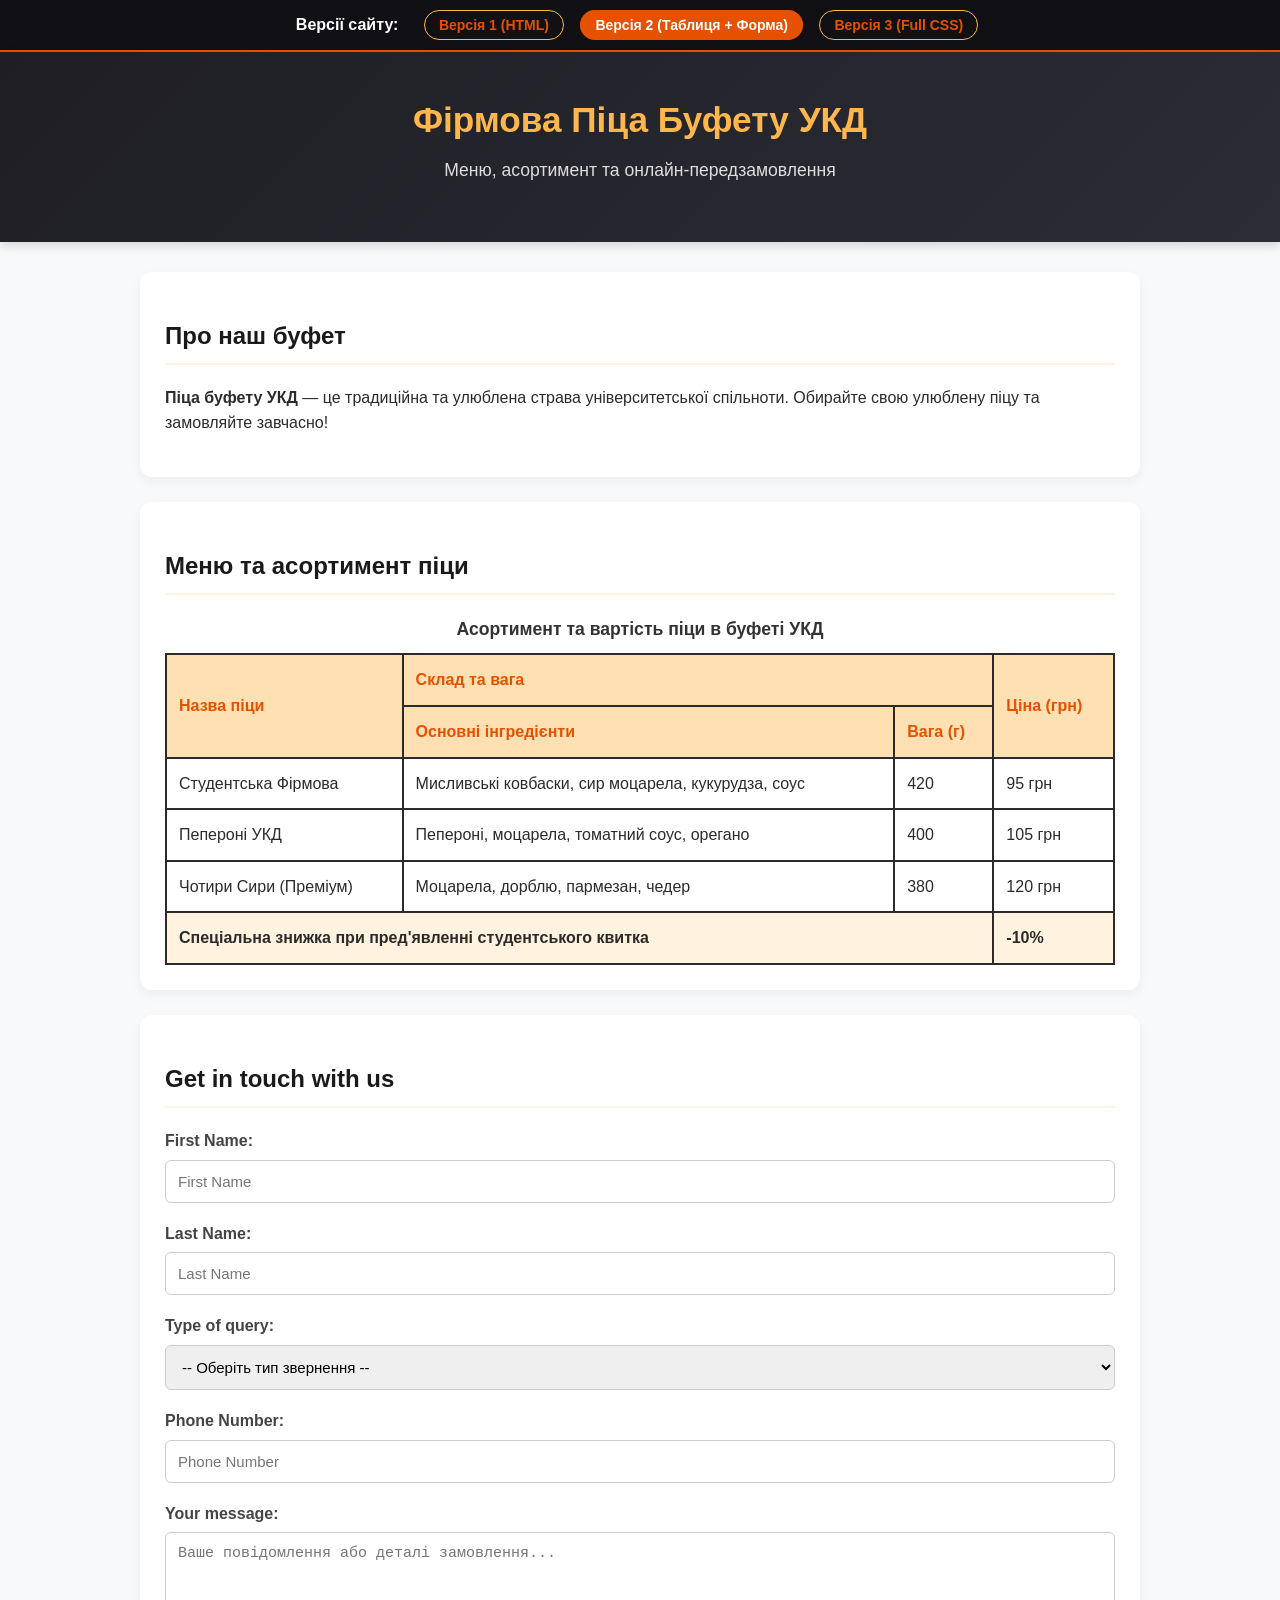
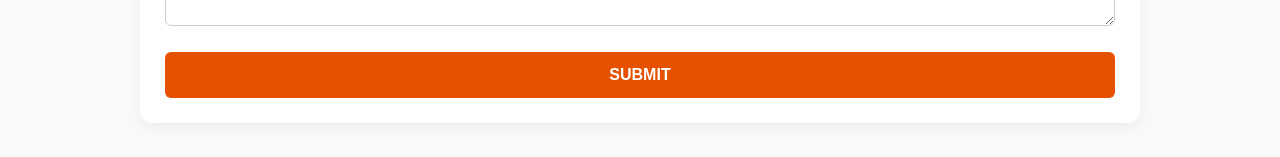
<file: task2.html>
<!DOCTYPE html>
<html lang="uk">
<head>
    <meta charset="UTF-8">
    <meta name="viewport" content="width=device-width, initial-scale=1.0">
    <title>Піца буфету УКД - Завдання 2</title>
    <link rel="stylesheet" href="css/base.html.css">
    <link rel="stylesheet" href="css/table-form.css">
</head>
<body>
<nav class="version-nav">
    <span>Версії сайту:</span>
    <a href="task1.html">Версія 1 (HTML)</a>
    <a href="task2.html" class="active">Версія 2 (Таблиця + Форма)</a>
    <a href="index.html">Версія 3 (Full CSS)</a>
</nav>

<header>
    <h1>Фірмова Піца Буфету УКД</h1>
    <p>Меню, асортимент та онлайн-передзамовлення</p>
</header>

<main>
    <section>
        <h2>Про наш буфет</h2>
        <p><b>Піца буфету УКД</b> — це традиційна та улюблена страва університетської спільноти. Обирайте свою улюблену піцу та замовляйте завчасно!</p>
    </section>

    <section>
        <h2>Меню та асортимент піци</h2>
        <div class="table-container">
            <table>
                <caption>Асортимент та вартість піци в буфеті УКД</caption>
                <thead>
                <tr>
                    <th rowspan="2">Назва піци</th>
                    <th colspan="2">Склад та вага</th>
                    <th rowspan="2">Ціна (грн)</th>
                </tr>
                <tr>
                    <th>Основні інгредієнти</th>
                    <th>Вага (г)</th>
                </tr>
                </thead>
                <tbody>
                <tr>
                    <td>Студентська Фірмова</td>
                    <td>Мисливські ковбаски, сир моцарела, кукурудза, соус</td>
                    <td>420</td>
                    <td>95 грн</td>
                </tr>
                <tr>
                    <td>Пепероні УКД</td>
                    <td>Пепероні, моцарела, томатний соус, орегано</td>
                    <td>400</td>
                    <td>105 грн</td>
                </tr>
                <tr>
                    <td>Чотири Сири (Преміум)</td>
                    <td>Моцарела, дорблю, пармезан, чедер</td>
                    <td>380</td>
                    <td>120 грн</td>
                </tr>
                </tbody>
                <tfoot>
                <tr>
                    <td colspan="3">Спеціальна знижка при пред'явленні студентського квитка</td>
                    <td>-10%</td>
                </tr>
                </tfoot>
            </table>
        </div>
    </section>

    <section>
        <h2>Get in touch with us</h2>
        <form action="#" method="post">
            <div class="form-group">
                <label for="first-name">First Name:</label>
                <input type="text" id="first-name" class="form-control" name="first_name" required minlength="3" placeholder="First Name">
            </div>
            <div class="form-group">
                <label for="last-name">Last Name:</label>
                <input type="text" id="last-name" class="form-control" name="last_name" required minlength="3" placeholder="Last Name">
            </div>
            <div class="form-group">
                <label for="query-type">Type of query:</label>
                <select id="query-type" class="form-control" name="query_type" required>
                    <option value="">-- Оберіть тип звернення --</option>
                    <option value="order">Передзамовлення на перерву</option>
                    <option value="support">Служба підтримки / Відгук</option>
                    <option value="catering">Замовлення для групи / Події</option>
                </select>
            </div>
            <div class="form-group">
                <label for="phone">Phone Number:</label>
                <input type="tel" id="phone" class="form-control" name="phone" placeholder="Phone Number">
            </div>
            <div class="form-group">
                <label for="message">Your message:</label>
                <textarea id="message" class="form-control" name="message" rows="4" required placeholder="Ваше повідомлення або деталі замовлення..."></textarea>
            </div>
            <button type="submit">SUBMIT</button>
        </form>
    </section>
</main>
</body>
</html>
</file>
<file: css/base.html.css>
/* Загальні стилі та кольорова гама буфету УКД */
:root {
    --primary-color: #e65100;
    --primary-hover: #f57c00;
    --dark-bg: #1e1e24;
    --card-bg: #ffffff;
    --text-color: #2b2b2b;
    --accent-yellow: #ffb74d;
}

body {
    font-family: 'Segoe UI', Tahoma, Geneva, Verdana, sans-serif;
    margin: 0;
    padding: 0;
    line-height: 1.6;
    background-color: #f8f9fa;
    color: var(--text-color);
}

/* Навігація між версіями практичної */
.version-nav {
    background-color: #111115;
    padding: 12px 20px;
    text-align: center;
    border-bottom: 2px solid var(--primary-color);
}

.version-nav span {
    color: #fff;
    margin-right: 15px;
    font-weight: 600;
}

.version-nav a {
    color: var(--accent-yellow);
    text-decoration: none;
    margin: 0 6px;
    padding: 6px 14px;
    border: 1px solid var(--accent-yellow);
    border-radius: 20px;
    font-size: 14px;
    transition: all 0.3s ease;
}

.version-nav a.active, .version-nav a:hover {
    background-color: var(--primary-color);
    border-color: var(--primary-color);
    color: #fff;
}

/* Шапка сайту */
header {
    background: linear-gradient(135deg, #1e1e24 0%, #2c2c35 100%);
    color: #ffffff;
    padding: 40px 20px;
    text-align: center;
    box-shadow: 0 4px 10px rgba(0,0,0,0.15);
}

header h1 {
    margin: 0;
    font-size: 2.2rem;
    color: var(--accent-yellow);
}

header p {
    margin-top: 8px;
    font-size: 1.1rem;
    color: #ddd;
}

main {
    max-width: 1000px;
    margin: 30px auto;
    padding: 0 20px;
}

section {
    background: var(--card-bg);
    margin-bottom: 25px;
    padding: 25px;
    border-radius: 12px;
    box-shadow: 0 4px 12px rgba(0,0,0,0.05);
}

h2, h3 {
    color: #1a1a1a;
    border-bottom: 2px solid #fff3e0;
    padding-bottom: 8px;
}

a[href] {
    color: var(--primary-color);
    text-decoration: none;
    font-weight: bold;
}

a[href]:hover {
    text-decoration: underline;
}

ul {
    padding-left: 20px;
}

ul li {
    margin-bottom: 8px;
}
</file>
<file: css/table-form.css>
/* Таблиця меню піци */
.table-container {
    overflow-x: auto;
    margin-top: 15px;
}

table {
    border-collapse: collapse;
    border: 2px solid #2b2b2b;
    width: 100%;
    min-width: 550px;
    background-color: #fff;
}

caption {
    font-weight: bold;
    margin-bottom: 10px;
    font-size: 1.1rem;
    color: #333;
}

th, td {
    border: 2px solid #2b2b2b;
    padding: 12px;
    text-align: left;
}

thead {
    background-color: #ffe0b2;
    color: #e65100;
}

tfoot {
    background-color: #fff3e0;
    font-weight: bold;
}

/* Веб-форма */
form {
    margin-top: 15px;
}

.form-group {
    margin-bottom: 18px;
}

.form-group label {
    display: block;
    margin-bottom: 6px;
    font-weight: 600;
    color: #444;
}

.form-control {
    width: 100%;
    padding: 12px;
    border: 1px solid #ccc;
    border-radius: 6px;
    box-sizing: border-box;
    font-size: 15px;
}

.form-control:focus {
    outline: none;
    border-color: #e65100;
    box-shadow: 0 0 5px rgba(230, 81, 0, 0.3);
}

button[type="submit"] {
    background-color: #e65100;
    color: white;
    border: none;
    padding: 14px 20px;
    font-size: 16px;
    font-weight: bold;
    width: 100%;
    border-radius: 6px;
    cursor: pointer;
}
</file>
